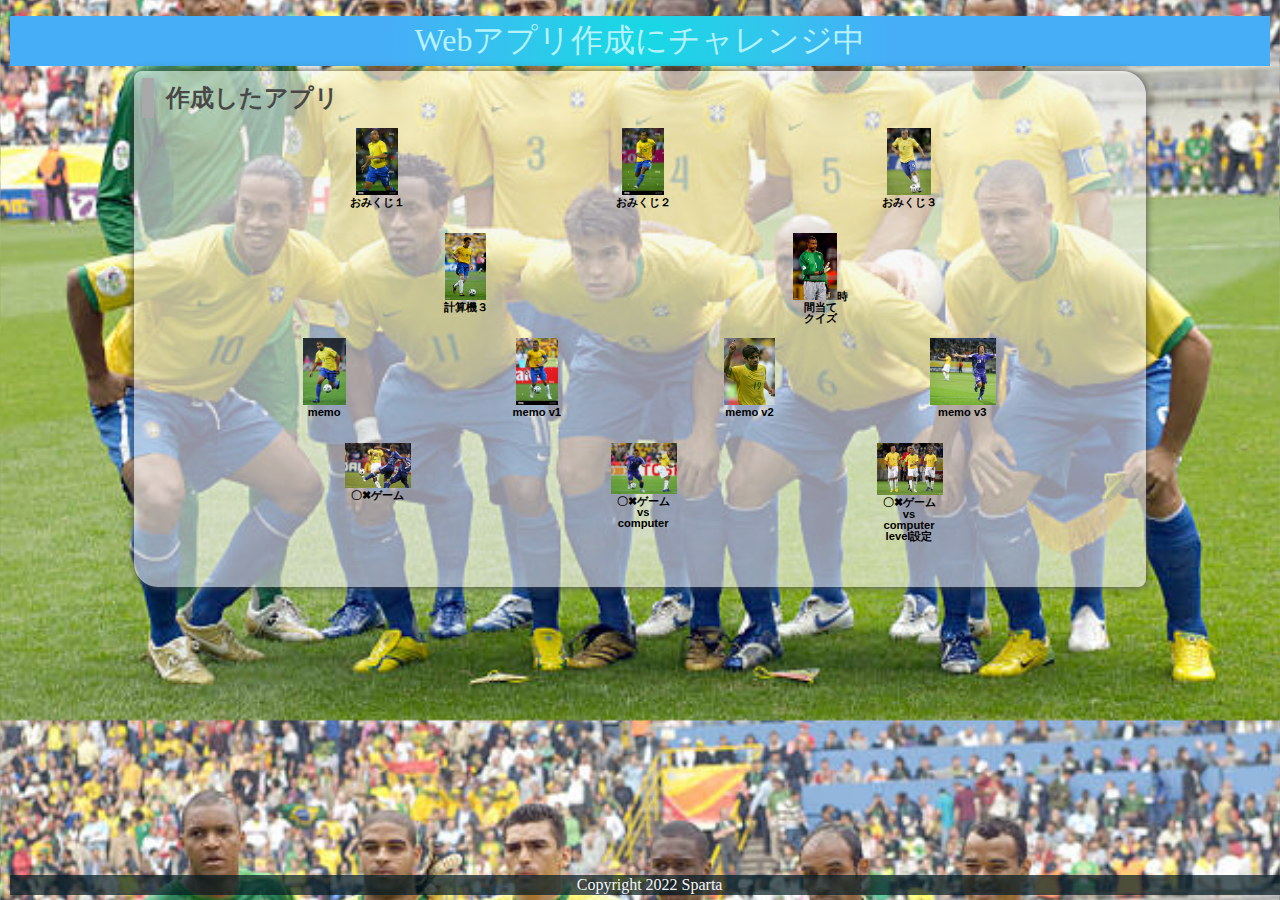
<file: index.html>
<!DOCTYPE html>
<html lang="ja">
  <head>
    <meta charset="UTF-8">
    <meta name="viewport" content="width=device-width, initial-scale=1.0">
    <title>Sparta07</title>
    <meta name="description" content="sparta（ゲーム）">

    <link rel="icon" href="favicon.ico">
    <link rel="stylesheet" href="css/index.css">
  </head>

  <body>
    <!-- 見出し（みだし） -->
    <header class = "header">
      <h1>Webアプリ作成にチャレンジ中</h1>
    </header>
    
    <!-- 作成したアプリ -->
    <section class="container01">
      <h2>作成したアプリ</h2>
      <div class = "game">

        <div class="container01-01">
          <div class="item01">
            <a href="01_omikuji1/omikuji.html" title="今日の運勢を占うゲームです。"><img src="img/ronaldo.jpg"  class="img_omikuji2" alt="おみくじ１"><br>おみくじ１</a>
          </div>
          <div class="item01">
            <a href="01_omikuji2/omikuji.html" title="音付きです。"><img src="img/ronaldinho.jpg" alt="おみくじ２" class="img_omikuji2"><br>おみくじ２</a>
          </div>
          <div class="item01">
            <a href="01_omikuji3/omikuji.html" title="テキストも画像です。"><img src="img/carlos.jpg" class="img_omikuji2" alt="おみくじ３"><br>おみくじ３</a>
          </div>
          
        </div>
        
        <div class="container01-02">
          
          <div class="item01">
            <a href="02_calcuator(button)/calculator_button.html" title="=全部ボタンの計算機です。"><img src="img/kaka.jpg" class="img_omikuji2" alt="計算機３"><br>計算機３</a>
          </div>
                    
          <div class="item01">
            <a href="03_Time Guessing Quiz/timeguess.html" title="=時間当てクイズです"><img src="img/dida.jpg" class="img_omikuji2" alt="クイズ">時間当て<br>クイズ</a>
          </div>
        </div>
        
        <div class="container01-03">
          <div class="item01">
            <a href="04_memo/memo.html" title="メモアプリです。"><img src="img/adriano.jpg" class="img_omikuji2" alt="memo"><br>memo</a>
          </div>
          
          <div class="item01">
            <a href="04_memo_2/memo.html" title="メモアプリv1です。"><img src="img/cafu.jpg" class="img_omikuji2" alt="memo v1"><br>memo v1</a>
          </div>
          
          <div class="item01">
            <a href="04_memo_3/memo.html" title="メモアプリv2です。"><img src="img/Juninho.jpg" class="img_omikuji2" alt="memo v2"><br>memo v2</a>
          </div>
          
          <div class="item01">
            <a href="04_memo_fix/memo.html" title="メモアプリv3です。"><img src="img/2006.jpg" class="img_omikuji2" alt="memo v3"><br>memo v3</a>
          </div>
        </div>
        
        <div class="container01-04">
          <div class="item02">
            <a href="05_tic tac toe_06_sound/tic_tac_toe_fix.html" title="2人でやるゲームです。"><img src="img/2007.jpg"  class="img_omikuji2" alt="〇✖ゲーム"><br>〇✖ゲーム</a>
          </div>
          
          <div class="item02">
            <a href="06_tic tac toe vs computer/tic_tac_toe_vs computer.html" title="vs computerです。"><img src="img/2008.jpg" class="img_omikuji2" alt="〇✖ゲームvs computer"><br>〇✖ゲームvs computer</a>
          </div>
          
          <div class="item02">
            <a href="07_tic tac toe vs computer level/tic_tac_toe_vs computer.html" title="vs computer level付き。"><img src="img/2009.jpg" class="img_omikuji2" alt="〇✖ゲーム"><br>〇✖ゲームvs computer<br>level設定</a>
          </div>

        </div>

      </div>
      <div class="filler01"></div>
    </section>
    
    <!-- フッター -->
    <footer>
      <p>Copyright 2022 Sparta</p>
    </footer>

  </body>
</html>
</file>
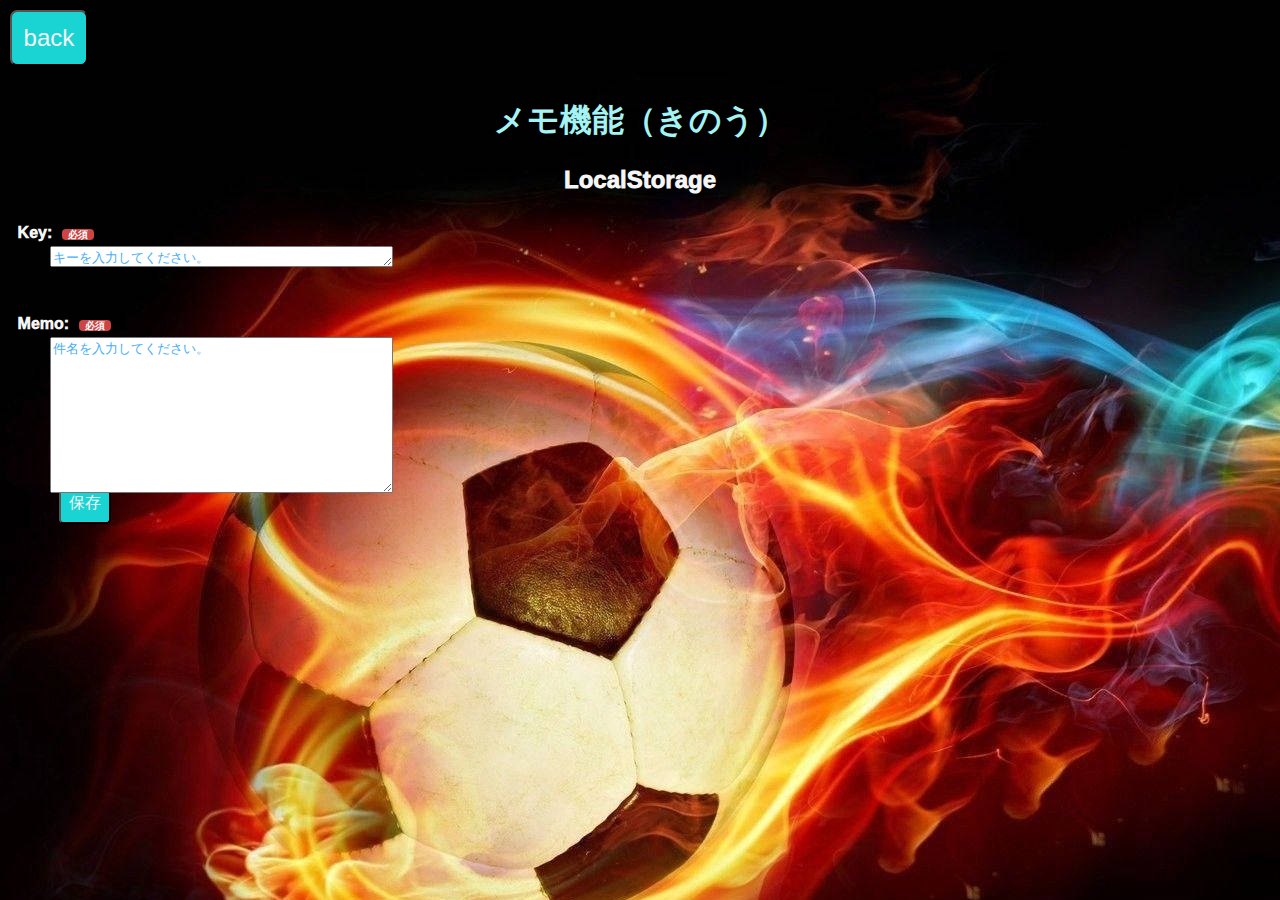
<file: 04_memo/memo.html>
<!DOCTYPE html>
<html lang="ja">
  <head>
    <meta charset="UTF-8">
    <meta name="viewport" content="width=device-width, initial-scale=1.0">
    <title>メモ機能（きのう）</title>

    <link rel="icon" href="hint.ico">
    <link rel="stylesheet" href="css/memo.css">
  </head>

  <body>
    <div class = "back">
      <button id="btn99" type="button" onclick="history.back()">back</button>
    </div>
    
    <header>
        <h1>メモ機能（きのう）</h1>
        <h2>LocalStorage</h1>
    </header>

    <main>
      <div class="field01">
        <label for="textKey">Key:</label>
        <textarea id="textKev" name="textKev" rows="1" cols="40" placeholder="キーを入力してください。"></textarea>
      </div>

      <div class="field02">
        <label for="textMemo">Memo:</label>
        <textarea id="textMemo" name="textMemo" rows="10" cols="40" placeholder="件名を入力してください。"></textarea>
      </div>

      <div class="btn-area">
        <input id="save" type="submit" class="btn" value="保存">
      </div>
        
    </main>

    <script src="js/memo.js"></script>
  </body>

</html>
</file>
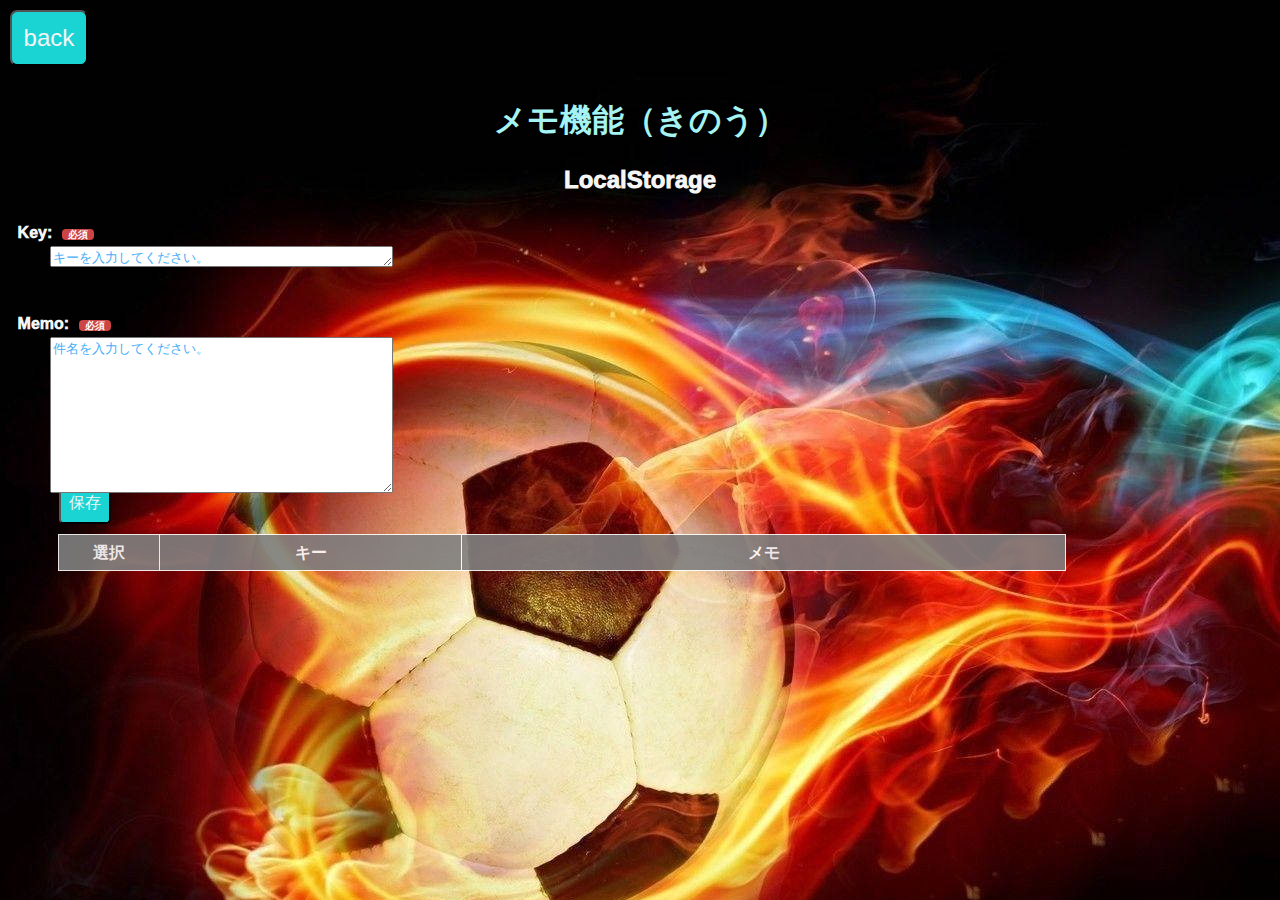
<file: 04_memo_2/memo.html>
<!DOCTYPE html>
<html lang="ja">

<head>
  <meta charset="UTF-8">
  <meta name="viewport" content="width=device-width, initial-scale=1.0">
  <title>メモ機能（きのう）</title>

  <link rel="icon" href="hint.ico">
  <link rel="stylesheet" href="css/memo.css">
</head>

<body>
  <div class="back">
    <button id="btn99" type="button" onclick="history.back()">back</button>
  </div>

  <header>
    <h1>メモ機能（きのう）</h1>
    <h2>LocalStorage</h1>
  </header>

  <main>
    <div class="field01">
      <label for="textKey">Key:</label>
      <textarea id="textKev" name="textKev" rows="1" cols="40" placeholder="キーを入力してください。"></textarea>
    </div>

    <div class="field02">
      <label for="textMemo">Memo:</label>
      <textarea id="textMemo" name="textMemo" rows="10" cols="40" placeholder="件名を入力してください。"></textarea>
    </div>

    <div class="btn-area">
      <input id="save" type="submit" class="btn" value="保存">
    </div>
    <table id="table1">
      <tr>
        <th class="width10">選択</th>
        <th class="width30">キー</th>
        <th class="width60">メモ</th>
      </tr>
      <tbody id="list">

      </tbody>
    </table>

  </main>

  <script src="js/memo.js"></script>
</body>

</html>
</file>
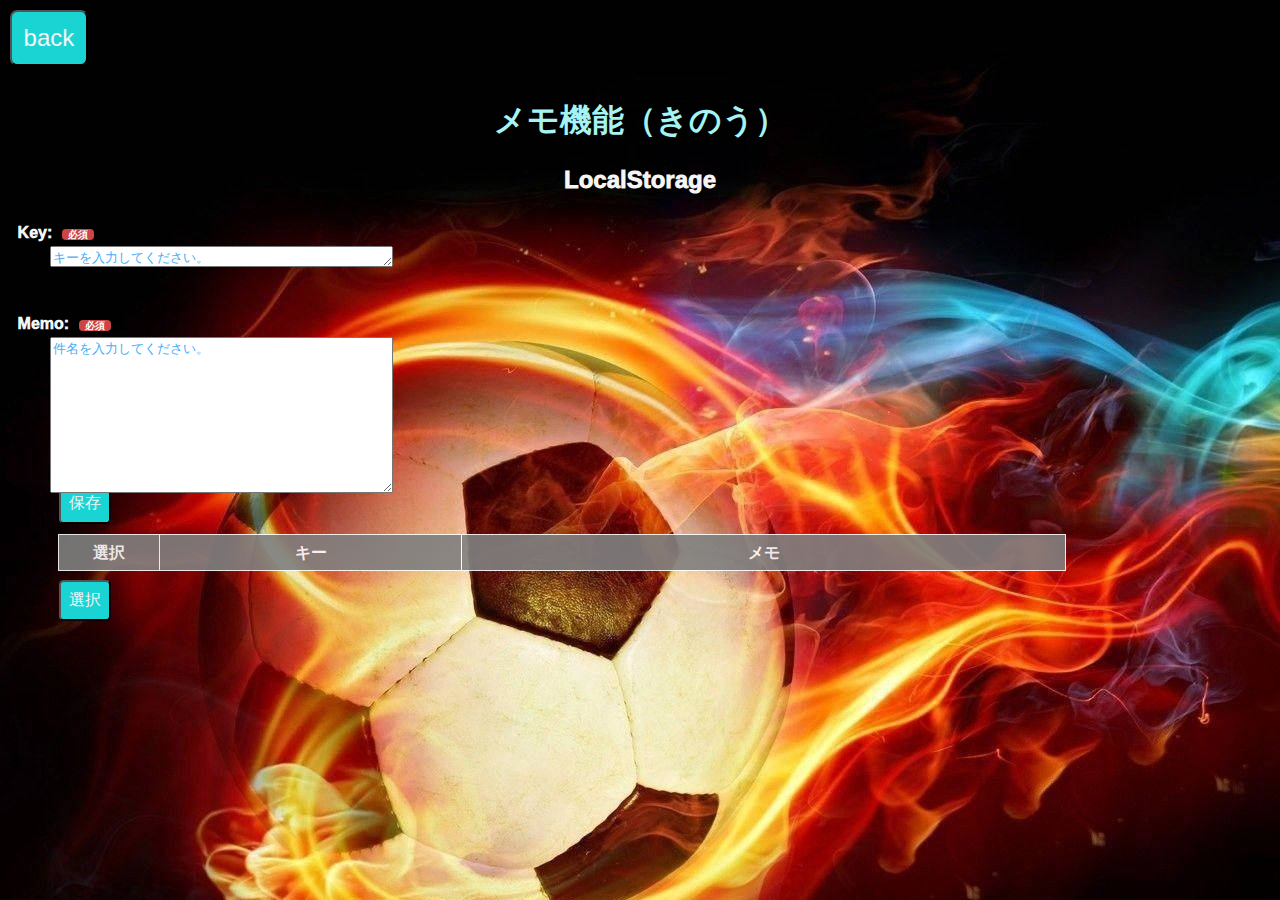
<file: 04_memo_3/memo.html>
<!DOCTYPE html>
<html lang="ja">

<head>
  <meta charset="UTF-8">
  <meta name="viewport" content="width=device-width, initial-scale=1.0">
  <title>メモ機能（きのう）</title>

  <link rel="icon" href="hint.ico">
  <link rel="stylesheet" href="css/memo.css">
</head>

<body>
  <div class="back">
    <button id="btn99" type="button" onclick="history.back()">back</button>
  </div>

  <header>
    <h1>メモ機能（きのう）</h1>
    <h2>LocalStorage</h1>
  </header>

  <main>
    <div class="field01">
      <label for="textKey">Key:</label>
      <textarea id="textKev" name="textKev" rows="1" cols="40" placeholder="キーを入力してください。"></textarea>
    </div>

    <div class="field02">
      <label for="textMemo">Memo:</label>
      <textarea id="textMemo" name="textMemo" rows="10" cols="40" placeholder="件名を入力してください。"></textarea>
    </div>

    <div class="btn-area">
      <input id="save" type="submit" class="btn" value="保存">
    </div>
    <table id="table1">
      <tr>
        <th class="width10">選択</th>
        <th class="width30">キー</th>
        <th class="width60">メモ</th>
      </tr>
      <tbody id="list">

      </tbody>
    </table>

    <div class="btn-area">
      <input id="select" type="submit" class="btn" value="選択">
    </div>

  </main>

  <script src="js/memo.js"></script>
</body>

</html>
</file>
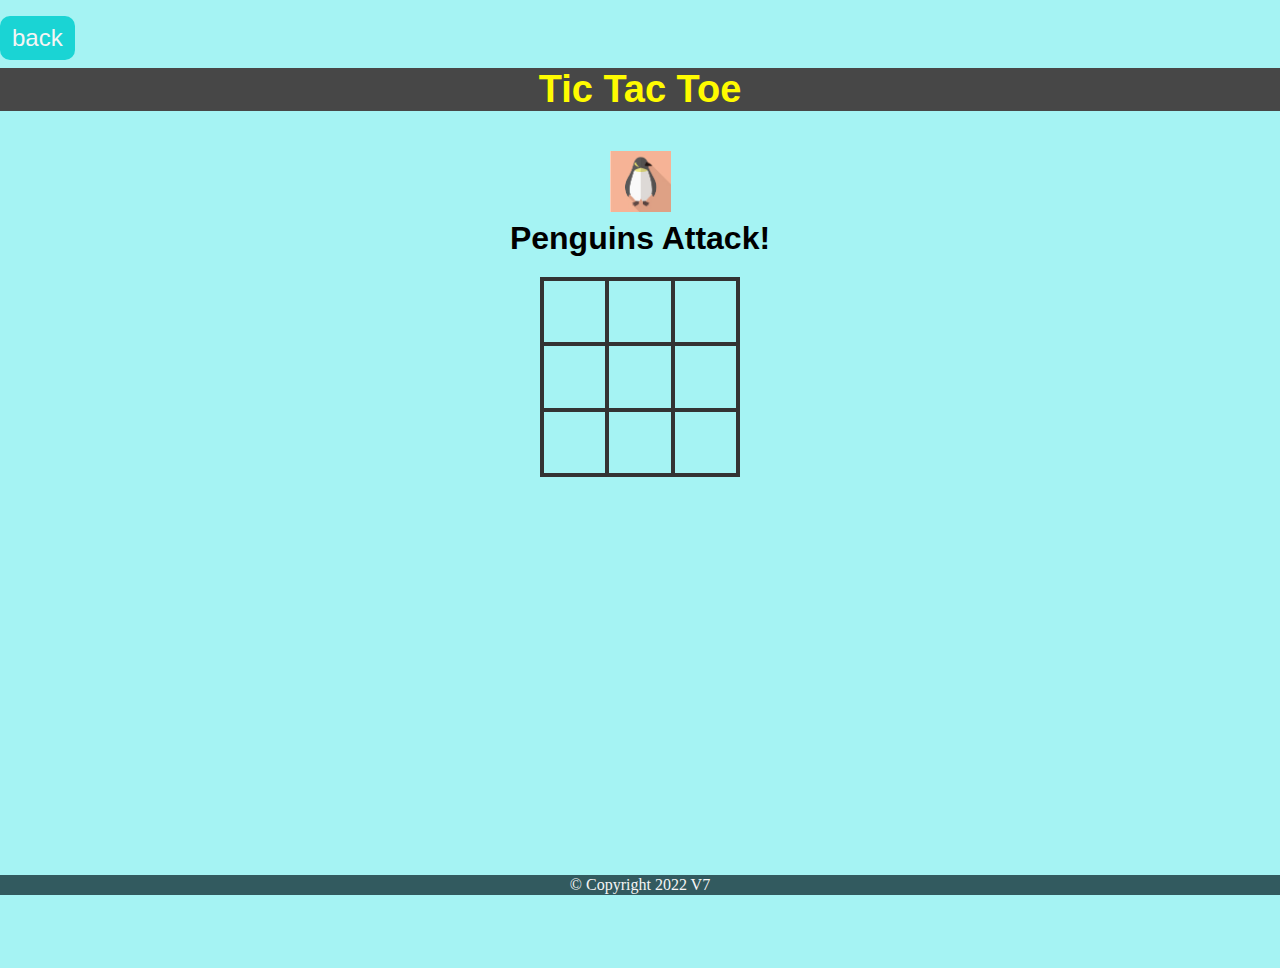
<file: 05_tic tac toe_06_sound/tic_tac_toe_fix.html>
<!DOCTYPE html>
<html lang="ja">

<head>
    <meta charset="UTF-8">
    <meta name="viewport" content="width=device-width, initial-scale=1.0">
    <title>Tic Tac Toe</title>

    <link rel="icon" href="tic_tac_toe.ico">
    <link rel="stylesheet" href="css/animate.css">
    <link rel="stylesheet" href="css/tic_tac_toe.css">
</head>

<body>
    <div class="back">
        <button id="btn99" class="btn" type="button" onclick="history.back()">back</button>
    </div>

    <div class="wrapper">
        <header>Tic Tac Toe</header>

        <div class="game-container">
            <div class="message-container">
                <div id="msgtext"></div>
            </div>

            <div class="squares-container">
                <div class="squares-box">
                    <div class="square" id="a_1"></div>
                    <div class="square" id="a_2"></div>
                    <div class="square" id="a_3"></div>
                    <div class="square" id="b_1"></div>
                    <div class="square" id="b_2"></div>
                    <div class="square" id="b_3"></div>
                    <div class="square" id="c_1"></div>
                    <div class="square" id="c_2"></div>
                    <div class="square" id="c_3"></div>
                </div>
            </div>

            <div class="btn-container">
                <div id="newgame-btn" class="js-hidden">
                    <button id="btn90" class="btn" type="button">New Game</button>
                </div>
            </div>
        </div>
    </div>

    <footer>
        <p>© Copyright 2022 V7</p>
    </footer>

    <script src="https://ajax.googleapis.com/ajax/libs/jquery/1.12.0/jquery.min.js"></script>
    <script src="js/snowfall.jquery.min.js"></script>
    <script src="js/tic_tac_toe.js"></script>
</body>

</html>
</file>
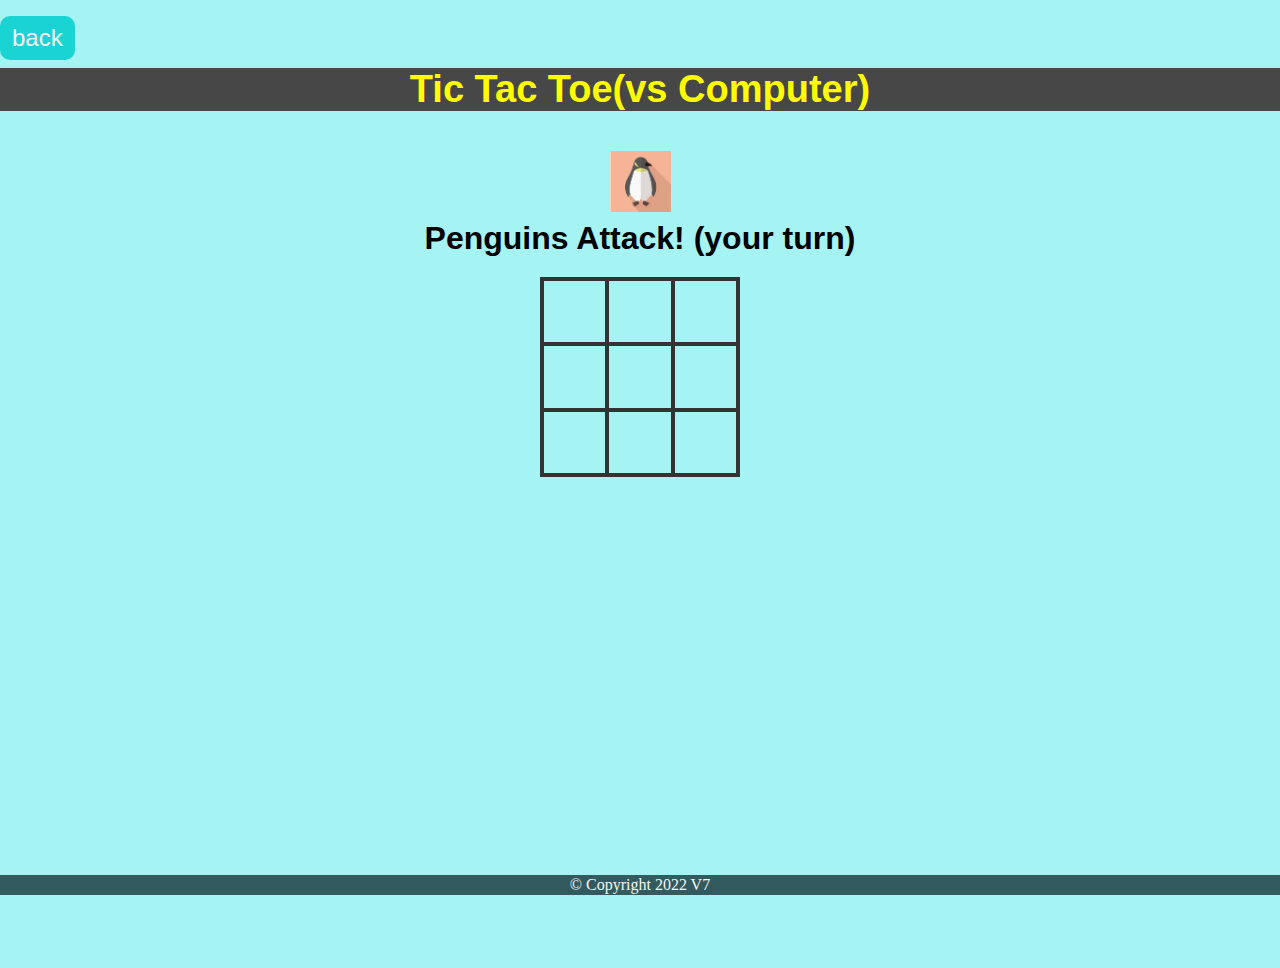
<file: 06_tic tac toe vs computer/tic_tac_toe_vs computer.html>
<!DOCTYPE html>
<html lang="ja">

<head>
    <meta charset="UTF-8">
    <meta name="viewport" content="width=device-width, initial-scale=1.0">
    <title>Tic Tac Toe(vs Computer)</title>

    <link rel="icon" href="tic_tac_toe.ico">
    <link rel="stylesheet" href="css/animate.css">
    <link rel="stylesheet" href="css/tic_tac_toe.css">
</head>

<body>
    <div class="back">
        <button id="btn99" class="btn" type="button" onclick="history.back()">back</button>
    </div>

    <div class="wrapper">
        <header>Tic Tac Toe(vs Computer)</header>

        <div class="game-container">
            <div class="message-container">
                <div id="msgtext"></div>
            </div>

            <div class="squares-container">
                <div class="squares-box" id="squaresBox">
                    <div class="square" id="a_1"></div>
                    <div class="square" id="a_2"></div>
                    <div class="square" id="a_3"></div>
                    <div class="square" id="b_1"></div>
                    <div class="square" id="b_2"></div>
                    <div class="square" id="b_3"></div>
                    <div class="square" id="c_1"></div>
                    <div class="square" id="c_2"></div>
                    <div class="square" id="c_3"></div>
                </div>
            </div>

            <div class="btn-container">
                <div id="newgame-btn" class="js-hidden">
                    <button id="btn90" class="btn" type="button">New Game</button>
                </div>
            </div>
        </div>
    </div>

    <footer>
        <p>© Copyright 2022 V7</p>
    </footer>

    <script src="https://ajax.googleapis.com/ajax/libs/jquery/1.12.0/jquery.min.js"></script>
    <script src="js/snowfall.jquery.min.js"></script>
    <script src="js/tic_tac_toe.js"></script>
</body>

</html>
</file>
<file: css/index.css>
@charset "utf-8";

html {
    /* ブラウザのデフォルトが16px                        */
    /* デフォルトの16pxの代わりに1emが10pxになるように調整 */
    font-size: 62.5%;
}

/* 「*」はユニバーサルセレクタ（すべての要素を対象にするセレクタ）でbox-sizing: border-box;を指定 */
/* この指定（してい）はborderとpaddingをボックスサイズ（widthとheight）の中に含めて算出するので、スタイリングがしやすい*/
*, *::before, *::after {
    box-sizing: border-box;
}

body{
    line-height: 1.5;
        /* https://developer.mozilla.org/ja/docs/Web/CSS/line-height */
    color: rgb(73, 72, 72);
    font-size: 1.6rem; /* 16px */
    font-family: "Helvetica Neue",
    Arial,
    "Hiragino Kaku Gothic ProN",
    "Hiragino Sans",
    Meiryo,
    sans-serif;
    text-align: center;
        /* https://developer.mozilla.org/ja/docs/Web/CSS/text-align */
    /* 背景（はいけい）をうすくしたいとき */
    /* background-color:rgba(255, 255, 255, 0.6); */
        /* https://developer.mozilla.org/ja/docs/Web/CSS/background-color */

    /* background-blend-mode: soft-light; */
        /* https://developer.mozilla.org/ja/docs/Web/CSS/background-blend-mode */

    background: url(../img/brazil.png) center center / cover;
        /* https://developer.mozilla.org/ja/docs/Web/CSS/background-image */
    background-size: cover;
        /* https://developer.mozilla.org/ja/docs/Web/CSS/background-size */
        /* https://developer.mozilla.org/ja/docs/Web/CSS/background */
    overflow: hidden;
}

header, footer, h1, h2, h3, p, div, .container01, .filler01 {
    margin: 0.2em 0em 0em 0em;
        /* https://developer.mozilla.org/ja/docs/Web/CSS/margin */
    padding: 0.1em;
        /* https://developer.mozilla.org/ja/docs/Web/CSS/padding */
}

/*****************************/
/* 見出し（みだし）           */
/*****************************/
h1 {
    font: 2em Rajdhani, "Noto Sans JP";
    color: rgb(181, 242, 252);
    background-image: radial-gradient(circle 248px at center, #16d9e3 0%, #30c7ec 47%, #46aef7 100%);
}

h2{
    padding-left: 0.5em;
    border-left: solid 0.5em darkgray;
    text-align: left;
}

/*****************************/
/* ページ                    */
/*****************************/
.wrapper {
    position: relative;/*相対位置*/
    max-width: 100vw;  /*すべての要素をbox-sizing:border-boxとしているので全て含めてmin-width:100vwに*/
    min-height: 100vh; /*すべての要素をbox-sizing:border-boxとしているので全て含めてmin-height:100vhに*/
    margin: 0;
    padding: 0;
    padding-bottom: 23px;/*footer+paddingの高さ*/
    text-align: center;
}
/*****************************/
/* セクション(section)        */
/*****************************/
.container01 {
    margin-right: auto;
    margin-left: auto;
    padding-left: 0.5em;
    width: 80%;
    border-radius: 0.5em 1.5em;
        /* https://developer.mozilla.org/ja/docs/Web/CSS/border-radius */
    background-color:rgba(245, 245, 245, 0.6);
    box-shadow:0 0 0.5em rgb(73, 72, 72);
        /* https://developer.mozilla.org/ja/docs/Web/CSS/box-shadow */
}
main > p {
    font: 1.2em bold;
}

/*****************************/
/* アンカー(anchor)           */
/*****************************/
a {
    color: black;
    font-weight: 900;
    text-decoration: none;
        /* https://developer.mozilla.org/ja/docs/Web/CSS/text-decoration */
}

/* mouseoverでグレースケール */
a:hover{
    opacity: 0.5;
    filter: grayscale(100%);
}

/*****************************/
/* container  item           */
/*****************************/
.container01-01 , .container01-02, .container01-03 , .container01-04 {
    display: flex;
        /*https://developer.mozilla.org/ja/docs/Web/CSS/CSS_Flexible_Box_Layout*/
    flex-wrap:wrap;
        /*https://developer.mozilla.org/ja/docs/Web/CSS/flex-wrap*/
    justify-content: space-evenly;
        /*https://developer.mozilla.org/ja/docs/Web/CSS/justify-content*/
    font-size: 0.7em;
}

.item01{
    position: relative;
    width: 6em;
    height: 9em;
    margin: 0;
    line-height: 1em;
    overflow: hidden;
}

.item02{
    position: relative;
    width: 6em;
    height: 12em;
    margin: 0;
    line-height: 1em;
    overflow: hidden;
}

.item01 img, .item02 img{
    width: 6em;
    height: auto;
    overflow: hidden;
}

.item01 .img_omikuji2{
    width: auto;
    height: 6em;
    overflow: hidden;
}

/*****************************/
/* フッター                   */
/*****************************/
footer> p {
    position: absolute;/*←絶対位置*/
    bottom: 5px; /*下に固定*/
    width: 100%;
    margin: 0px;
    padding: 1px;
    color: whitesmoke;
    font: 1em Rajdhani;
    text-align: center;
    background: rgba(1, 24, 31, 0.7);
}
/*******************************************************/
/* レスポンシブ対応　メディアクエリを使ってCSSを切り替える */
/* https://www.design-memo.com/coding/css-media-queries */
/* mobileのときのスタイル */
/*******************************************************/
@media screen and (max-width: 480px) {
    body{
        background-size: auto 812px;
    }
}
</file>
<file: 04_memo/css/memo.css>
@charset "utf-8";

html {
    /* ブラウザのデフォルトが16px                        */
    /* デフォルトの16pxの代わりに1emが10pxになるように調整 */
    font-size: 62.5%;
  }

body{
  line-height: 1.5;
  font-size: 1.6rem; /* 16px */
  font-family: "Helvetica Neue",
  Arial,
  "Hiragino Kaku Gothic ProN",
  "Hiragino Sans",
  Meiryo,
  sans-serif;
  text-align: center;
  /*background-color:rgba(233, 168, 227, 0.6);
  /*background-blend-mode: soft-light;*/
   background-image: url(../img/soccer07.jpg);
   /* background-size: cover;  */
   background-size: auto;
}

header, main, footer, h1, h2, h3, p, div, table, .field, .btn-area, .filler01 {
    margin: 0.5em 0em 0em 0em;
    padding: 0.1em;
}
th, td {
    line-height: 1.2em;
    padding: 0.1em;
}
/*******************************************************/
/* 見出し                                              */
/*******************************************************/
h1 {
    color: rgb(165, 243, 243);
}
h2 {
    /* color: grey; */
    color: whitesmoke;
    font-weight: 1000;
}

/*******************************************************/
/* メイン                                              */
/*******************************************************/
/* KEY 入力エリア */
.field01 {
  position: relative;
  height: 5em;
}
/* MEMO 入力エリア */
.field02 {
  position: relative;
  height: 10em;
}
/* ラベル */
label {
  position: absolute;
  left:0.5em;
  color: whitesmoke;
  font-weight: 1000;
}

label::after{
  margin-left: 1.0em;
  padding: 0px 6px 0px 6px;
  border-radius: 4px;
  font-size: 0.6em;
  color: white;
  background-color: #c44;
  content: "必須";
}

/* テキストエリア */
textarea{
  position: absolute;
  top: 2em;
  left: 3em;
}

/*placeholder*/
textarea::placeholder{
  color: #46aef7;
}

/* ボタン */
.btn-area{
  margin-left:3em;
  text-align: left;
}
#save{
  padding: 0.5em;
  border-radius: 0.3em;
  color: whitesmoke;
  font-size: 1em;
  background: rgb(26, 212, 212);
  cursor: pointer; /*カーソルをポインターの形（かたち）にする*/
}

/********************************************************/
/* レスポンシブ対応　メディアクエリを使ってCSSを切り替える */
/* https://www.design-memo.com/coding/css-media-queries */
/********************************************************/
/* mobileのときのスタイル */
@media screen and (max-width: 480px) {
  /* ラベル */
  label {
    left:0.1em;
  }

  /* テキストエリア */
  textarea{
    left: 0.1em;
  }

  /* ボタン */
  .btn-area{
    margin-left:0.1em;
  }
  
  table{
    width: 100%;
    margin-left: 0.1em;
  }
}

/*******************************************************/
/* class=back                                         */
/* id=btn99 backボタン                                 */
/*******************************************************/
.back{
  text-align: left;
}
#btn99{
  padding: 0.5em;
  border-radius: 0.3em;
  color: whitesmoke;
  font-size: 1.5em;
  background: rgb(26, 212, 212);
  cursor: pointer; /*カーソルをポインターの形（かたち）にする*/
}
</file>
<file: 04_memo_2/css/memo.css>
@charset "utf-8";

html {
    /* ブラウザのデフォルトが16px                        */
    /* デフォルトの16pxの代わりに1emが10pxになるように調整 */
    font-size: 62.5%;
  }

body{
  line-height: 1.5;
  font-size: 1.6rem; /* 16px */
  font-family: "Helvetica Neue",
  Arial,
  "Hiragino Kaku Gothic ProN",
  "Hiragino Sans",
  Meiryo,
  sans-serif;
  text-align: center;
  /*background-color:rgba(233, 168, 227, 0.6);
  /*background-blend-mode: soft-light;*/
   background-image: url(../img/soccer07.jpg);
   /* background-size: cover;  */
   background-size: auto;
}

header, main, footer, h1, h2, h3, p, div, table, .field, .btn-area, .filler01 {
    margin: 0.5em 0em 0em 0em;
    padding: 0.1em;
}
th, td {
    line-height: 1.2em;
    padding: 0.1em;
}
/*******************************************************/
/* 見出し                                              */
/*******************************************************/
h1 {
    color: rgb(165, 243, 243);
}
h2 {
    /* color: grey; */
    color: whitesmoke;
    font-weight: 1000;
}

/*******************************************************/
/* メイン                                              */
/*******************************************************/
/* KEY 入力エリア */
.field01 {
  position: relative;
  height: 5em;
}
/* MEMO 入力エリア */
.field02 {
  position: relative;
  height: 10em;
}
/* ラベル */
label {
  position: absolute;
  left:0.5em;
  color: whitesmoke;
  font-weight: 1000;
}

label::after{
  margin-left: 1.0em;
  padding: 0px 6px 0px 6px;
  border-radius: 4px;
  font-size: 0.6em;
  color: white;
  background-color: #c44;
  content: "必須";
}

/* テキストエリア */
textarea{
  position: absolute;
  top: 2em;
  left: 3em;
}

/*placeholder*/
textarea::placeholder{
  color: #46aef7;
}

/* ボタン */
.btn-area{
  margin-left:3em;
  text-align: left;
}
#save{
  padding: 0.5em;
  border-radius: 0.3em;
  color: whitesmoke;
  font-size: 1em;
  background: rgb(26, 212, 212);
  cursor: pointer; /*カーソルをポインターの形（かたち）にする*/
}

/********************************************************/
/* レスポンシブ対応　メディアクエリを使ってCSSを切り替える */
/* https://www.design-memo.com/coding/css-media-queries */
/********************************************************/
/* mobileのときのスタイル */
@media screen and (max-width: 480px) {
  /* ラベル */
  label {
    left:0.1em;
  }

  /* テキストエリア */
  textarea{
    left: 0.1em;
  }

  /* ボタン */
  .btn-area{
    margin-left:0.1em;
  }
  
  table{
    width: 100%;
    margin-left: 0.1em;
  }
}

/*******************************************************/
/* class=back                                         */
/* id=btn99 backボタン                                 */
/*******************************************************/
.back{
  text-align: left;
}
#btn99{
  padding: 0.5em;
  border-radius: 0.3em;
  color: whitesmoke;
  font-size: 1.5em;
  background: rgb(26, 212, 212);
  cursor: pointer; /*カーソルをポインターの形（かたち）にする*/
}

table{
  table-layout: fixed;
  width: 80%;
  margin-left: 3em;
  border-collapse: collapse;
  opacity: 0.9;
}
table th{
  background: gray;
}
table th,table td{
  padding: 0.5em 0;
  border: solid 0.1em #fff;
  color: white;
  text-align: center;
}
table tr{
  background: #46aef7;
}
.width10{
  width: 10%;
}
.width30{
  width: 30%;
}
.width60{
  width: 60%;
}
</file>
<file: 04_memo_3/css/memo.css>
@charset "utf-8";

html {
    /* ブラウザのデフォルトが16px                        */
    /* デフォルトの16pxの代わりに1emが10pxになるように調整 */
    font-size: 62.5%;
  }

body{
  line-height: 1.5;
  font-size: 1.6rem; /* 16px */
  font-family: "Helvetica Neue",
  Arial,
  "Hiragino Kaku Gothic ProN",
  "Hiragino Sans",
  Meiryo,
  sans-serif;
  text-align: center;
  /*background-color:rgba(233, 168, 227, 0.6);
  /*background-blend-mode: soft-light;*/
   background-image: url(../img/soccer07.jpg);
   /* background-size: cover;  */
   background-size: auto;
}

header, main, footer, h1, h2, h3, p, div, table, .field, .btn-area, .filler01 {
    margin: 0.5em 0em 0em 0em;
    padding: 0.1em;
}
th, td {
    line-height: 1.2em;
    padding: 0.1em;
}
/*******************************************************/
/* 見出し                                              */
/*******************************************************/
h1 {
    color: rgb(165, 243, 243);
}
h2 {
    /* color: grey; */
    color: whitesmoke;
    font-weight: 1000;
}

/*******************************************************/
/* メイン                                              */
/*******************************************************/
/* KEY 入力エリア */
.field01 {
  position: relative;
  height: 5em;
}
/* MEMO 入力エリア */
.field02 {
  position: relative;
  height: 10em;
}
/* ラベル */
label {
  position: absolute;
  left:0.5em;
  color: whitesmoke;
  font-weight: 1000;
}

label::after{
  margin-left: 1.0em;
  padding: 0px 6px 0px 6px;
  border-radius: 4px;
  font-size: 0.6em;
  color: white;
  background-color: #c44;
  content: "必須";
}

/* テキストエリア */
textarea{
  position: absolute;
  top: 2em;
  left: 3em;
}

/*placeholder*/
textarea::placeholder{
  color: #46aef7;
}

/* ボタン */
.btn-area{
  margin-left:3em;
  text-align: left;
}
#save,#select{
  padding: 0.5em;
  border-radius: 0.3em;
  color: whitesmoke;
  font-size: 1em;
  background: rgb(26, 212, 212);
  cursor: pointer; /*カーソルをポインターの形（かたち）にする*/
}

/********************************************************/
/* レスポンシブ対応　メディアクエリを使ってCSSを切り替える */
/* https://www.design-memo.com/coding/css-media-queries */
/********************************************************/
/* mobileのときのスタイル */
@media screen and (max-width: 480px) {
  /* ラベル */
  label {
    left:0.1em;
  }

  /* テキストエリア */
  textarea{
    left: 0.1em;
  }

  /* ボタン */
  .btn-area{
    margin-left:0.1em;
  }
  
  table{
    width: 100%;
    margin-left: 0.1em;
  }
}

/*******************************************************/
/* class=back                                         */
/* id=btn99 backボタン                                 */
/*******************************************************/
.back{
  text-align: left;
}
#btn99{
  padding: 0.5em;
  border-radius: 0.3em;
  color: whitesmoke;
  font-size: 1.5em;
  background: rgb(26, 212, 212);
  cursor: pointer; /*カーソルをポインターの形（かたち）にする*/
}

table{
  table-layout: fixed;
  width: 80%;
  margin-left: 3em;
  border-collapse: collapse;
  opacity: 0.9;
}
table th{
  background: gray;
}
table th,table td{
  padding: 0.5em 0;
  border: solid 0.1em #fff;
  color: white;
  text-align: center;
}
table tr{
  background: #46aef7;
}
.width10{
  width: 10%;
}
.width30{
  width: 30%;
}
.width60{
  width: 60%;
}
</file>
<file: 05_tic tac toe_06_sound/css/tic_tac_toe.css>
@charset "utf-8";

html {

    font-size: 16px;
  }

  *, *::before, *::after{
      box-sizing: border-box;
  }

body{
    margin: 0;
    line-height: normal;
    font-family: "Helvetica Neue",
    Arial,
    "Hiragino Kaku Gothic ProN",
    "Hiragino Sans",
    Meiryo,
    sans-serif;
    background: rgb(165, 243, 243);
    overflow: hidden;
}

p{
    margin: 0;
    padding: 0;
}

/* ヘッダー */
header {
    margin-top: 8px;
    color: rgb(255, 251, 0);
    font-size: 38px;
    font-weight: bold;
    text-align: center;
    background: rgb(71, 71, 71);
}

/* ゲーム全体 */
.wrapper {
    position: relative;
    max-width: 100vw;
    min-height: 100vh;
    margin: 0;
    padding: 0;
    padding-bottom: 23px;
    text-align: center;
}

/* ゲームエリア */
.game-container {
    padding: 40px 0;
}

.squares-container {
    display: flex;
    flex-wrap: wrap;
    margin: 0 auto;
    width: 200px;
}

.squares-box {
    width: 200px;
    height: 200px;
    display: flex;
    flex-wrap: wrap;
    border: solid 2px #333;
}

.square {
    position: relative;
    width: calc(196px / 3);
    height: calc(196px / 3);
    border: solid 2px #333;
}

.message-container{
    margin-bottom: 20px;
    font-size: 2em;
    font-weight: bold;
    overflow: hidden;
}

.js-hidden{
    display: none;
}

.js-penguins-checked::before{
    position: absolute;
    top: 0;
    left: 0;
    width: 61px;
    height: 61px;
    content: '';
    background-image: url(../img/penguins.jpg);
    background-size: contain;
}

.js-whitebear-checked::before{
    position: absolute;
    top: 0;
    left: 0;
    width: 61px;
    height: 61px;
    content: '';
    background-image: url(../img/whitebear.jpg);
    background-size: contain;
}

.js-unclickable{
    pointer-events: none;
}

/* winner-line high-light */
.js-penguins_highLight{
    border: solid 2px red;
}

.js-bear_highLight{
    border: solid 2px blue;
}

/* ボタンのスタイル */
.btn{
    margin-top: 8px;
    padding: 8px 12px;
    border-radius: 10px;
    color: whitesmoke;
    font-size: 24px;
    background: rgb(26,212,212);
    border: none;
    user-select: none;
    cursor: pointer;
}

/* backボタン */
.back{
  margin-top: 8px;
  text-align: left;
}

/* New Game Button */
.btn-container {
    padding: 40px;
}

#btn90:hover {
    background-color: #4dff47;
    transition-duration: 0.4s;
}

/* footer */
footer> p{
    position: absolute;
    bottom: 5px;
    width: 100%;
    margin: 0px;
    padding: 1px;
    color: whitesmoke;
    font: 16px Rajdhani;
    text-align: center;
    background: rgba(1,24,31,0.7);
}

/* Media Query responsive setting */
@media screen and (max-width: 480px) {
    .wrapper{
        padding-bottom: 23px;
    }

    .btn-container{
        padding-top: 2px;
    }
}
</file>
<file: 06_tic tac toe vs computer/css/tic_tac_toe.css>
@charset "utf-8";

html {

    font-size: 16px;
  }

  *, *::before, *::after{
      box-sizing: border-box;
  }

body{
    margin: 0;
    line-height: normal;
    font-family: "Helvetica Neue",
    Arial,
    "Hiragino Kaku Gothic ProN",
    "Hiragino Sans",
    Meiryo,
    sans-serif;
    background: rgb(165, 243, 243);
    overflow: hidden;
}

p{
    margin: 0;
    padding: 0;
}

/* ヘッダー */
header {
    margin-top: 8px;
    color: rgb(255, 251, 0);
    font-size: 38px;
    font-weight: bold;
    text-align: center;
    background: rgb(71, 71, 71);
}

/* ゲーム全体 */
.wrapper {
    position: relative;
    max-width: 100vw;
    min-height: 100vh;
    margin: 0;
    padding: 0;
    padding-bottom: 23px;
    text-align: center;
}

/* ゲームエリア */
.game-container {
    padding: 40px 0;
}

.squares-container {
    display: flex;
    flex-wrap: wrap;
    margin: 0 auto;
    width: 200px;
}

.squares-box {
    width: 200px;
    height: 200px;
    display: flex;
    flex-wrap: wrap;
    border: solid 2px #333;
}

.square {
    position: relative;
    width: calc(196px / 3);
    height: calc(196px / 3);
    border: solid 2px #333;
}

.message-container{
    margin-bottom: 20px;
    font-size: 2em;
    font-weight: bold;
    overflow: hidden;
}

.js-hidden{
    display: none;
}

.js-penguins-checked::before{
    position: absolute;
    top: 0;
    left: 0;
    width: 61px;
    height: 61px;
    content: '';
    background-image: url(../img/penguins.jpg);
    background-size: contain;
}

/* non-protect マウスイベントを有効にする  */
.js-clickable{
    content:'';
}

.js-whitebear-checked::before{
    position: absolute;
    top: 0;
    left: 0;
    width: 61px;
    height: 61px;
    content: '';
    background-image: url(../img/whitebear.jpg);
    background-size: contain;
}

.js-unclickable{
    pointer-events: none;
}

/* winner-line high-light */
.js-penguins_highLight{
    border: solid 2px red;
}

.js-bear_highLight{
    border: solid 2px blue;
}

/* ボタンのスタイル */
.btn{
    margin-top: 8px;
    padding: 8px 12px;
    border-radius: 10px;
    color: whitesmoke;
    font-size: 24px;
    background: rgb(26,212,212);
    border: none;
    user-select: none;
    cursor: pointer;
}

/* backボタン */
.back{
  margin-top: 8px;
  text-align: left;
}

/* New Game Button */
.btn-container {
    padding: 40px;
}

#btn90:hover {
    background-color: #4dff47;
    transition-duration: 0.4s;
}

/* footer */
footer> p{
    position: absolute;
    bottom: 5px;
    width: 100%;
    margin: 0px;
    padding: 1px;
    color: whitesmoke;
    font: 16px Rajdhani;
    text-align: center;
    background: rgba(1,24,31,0.7);
}

/* Media Query responsive setting */
@media screen and (max-width: 480px) {
    .wrapper{
        padding-bottom: 23px;
    }

    .btn-container{
        padding-top: 2px;
    }
    /* ヘッダー */
    header{
        font-size: 24px;
    }
    /* メッセージ */
    #msgtext{
        font-size: 20px;
    }
}
</file>
